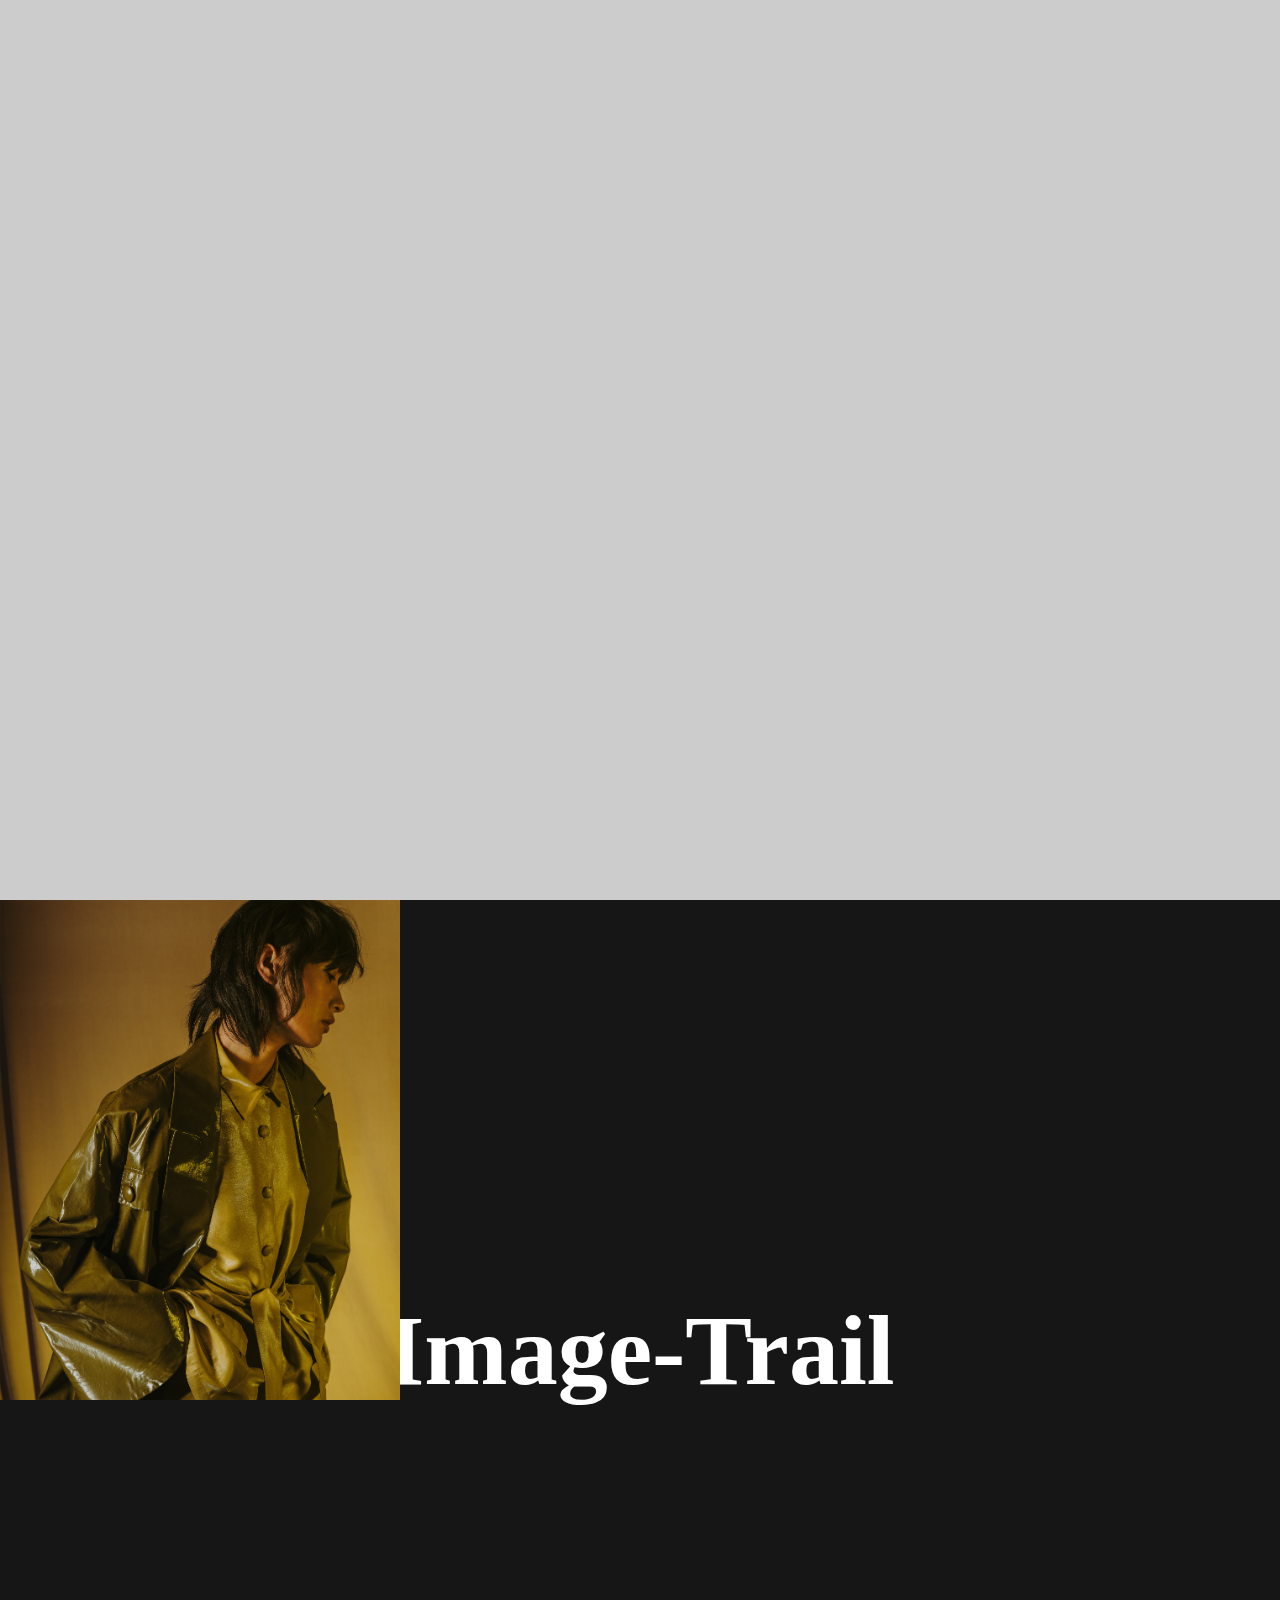
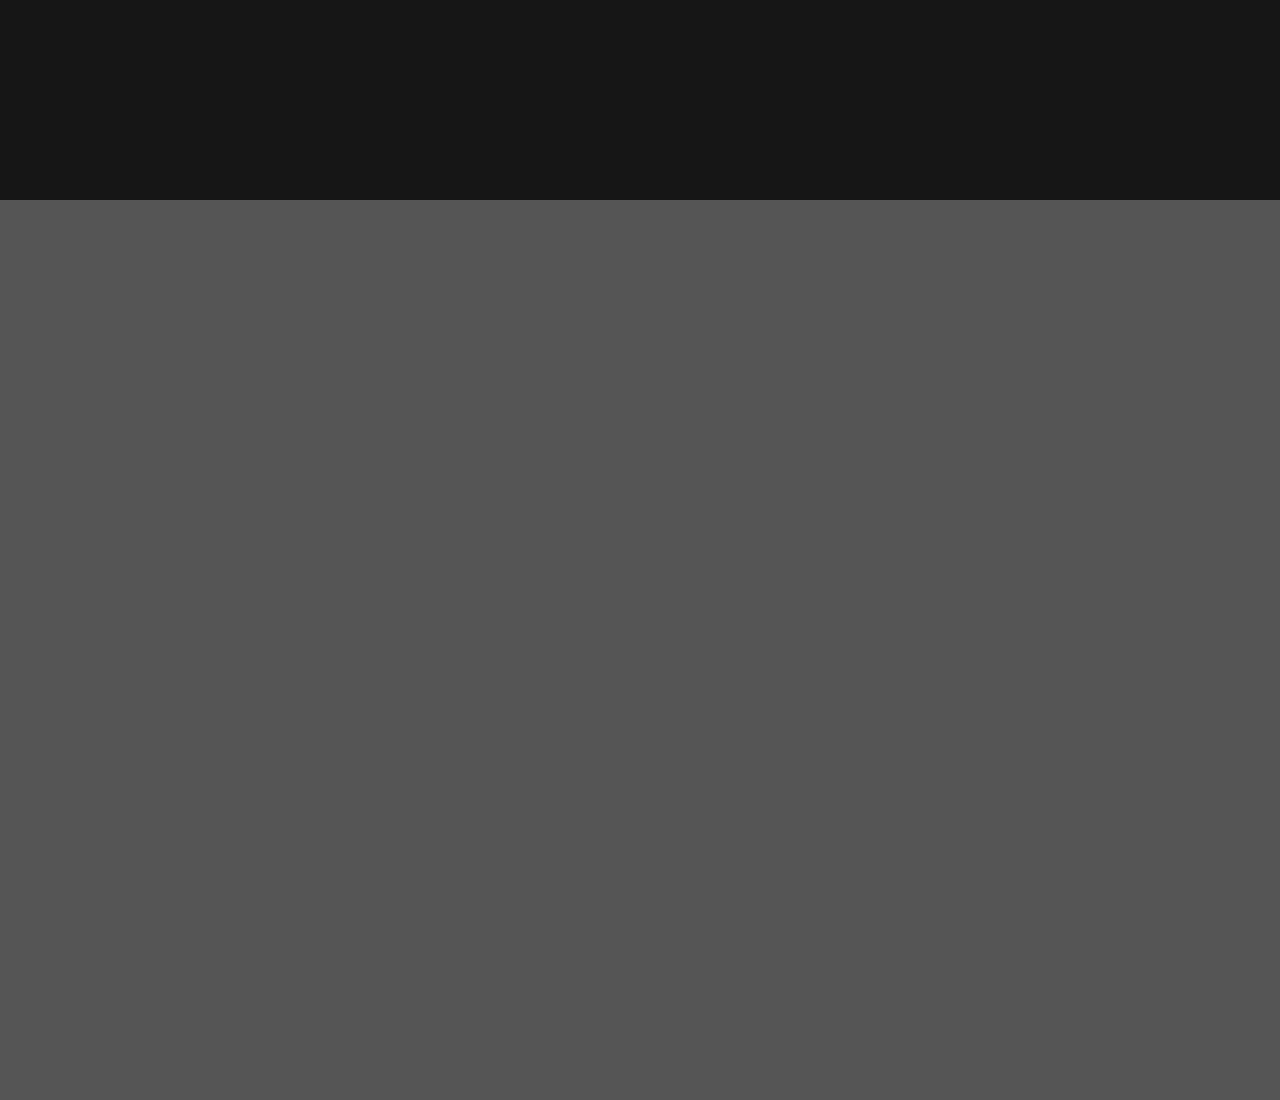
<file: 1imgtrail/index.html>
<!DOCTYPE html>
<html lang="en">
<head>
    <meta charset="UTF-8">
    <title>Document</title>
    <link rel="stylesheet" href="style.css">
</head>
<body>
    <div class="top" style="height:100vh; background:#ccc"></div>

    <div class="main">
        <h1>Image-Trail</h1>
        <div class="img img-1"></div>
        <div class="img img-2"></div>
        <div class="img img-3"></div>
        <div class="img img-4"></div>
        <div class="img img-5"></div>
    </div>

    <div class="top" style="height:100vh; background:#555"></div>
    <script>
        var img1=document.querySelector('.img-1'),
            img2=document.querySelector('.img-2'),
            img3=document.querySelector('.img-3'),
            img4=document.querySelector('.img-4'),
            img5=document.querySelector('.img-5'),
            main=document.querySelector('.main');
         
            main.addEventListener('mousemove',function(e){
                img1.setAttribute("style","top:"+ (e.clientY - 250) +"px; left: " + (e.clientX - 200) + "px"); 
                img2.setAttribute("style","top:"+ (e.clientY - 250) +"px; left: " + (e.clientX - 200) + "px"); 
                img3.setAttribute("style","top:"+ (e.clientY - 250) +"px; left: " + (e.clientX - 200) + "px"); 
                img4.setAttribute("style","top:"+ (e.clientY - 250) +"px; left: " + (e.clientX - 200) + "px"); 
                img5.setAttribute("style","top:"+ (e.clientY - 250) +"px; left: " + (e.clientX - 200) + "px"); 
                console.log(e.clientY) 
            })
    </script>
</body>
</html>
</file>
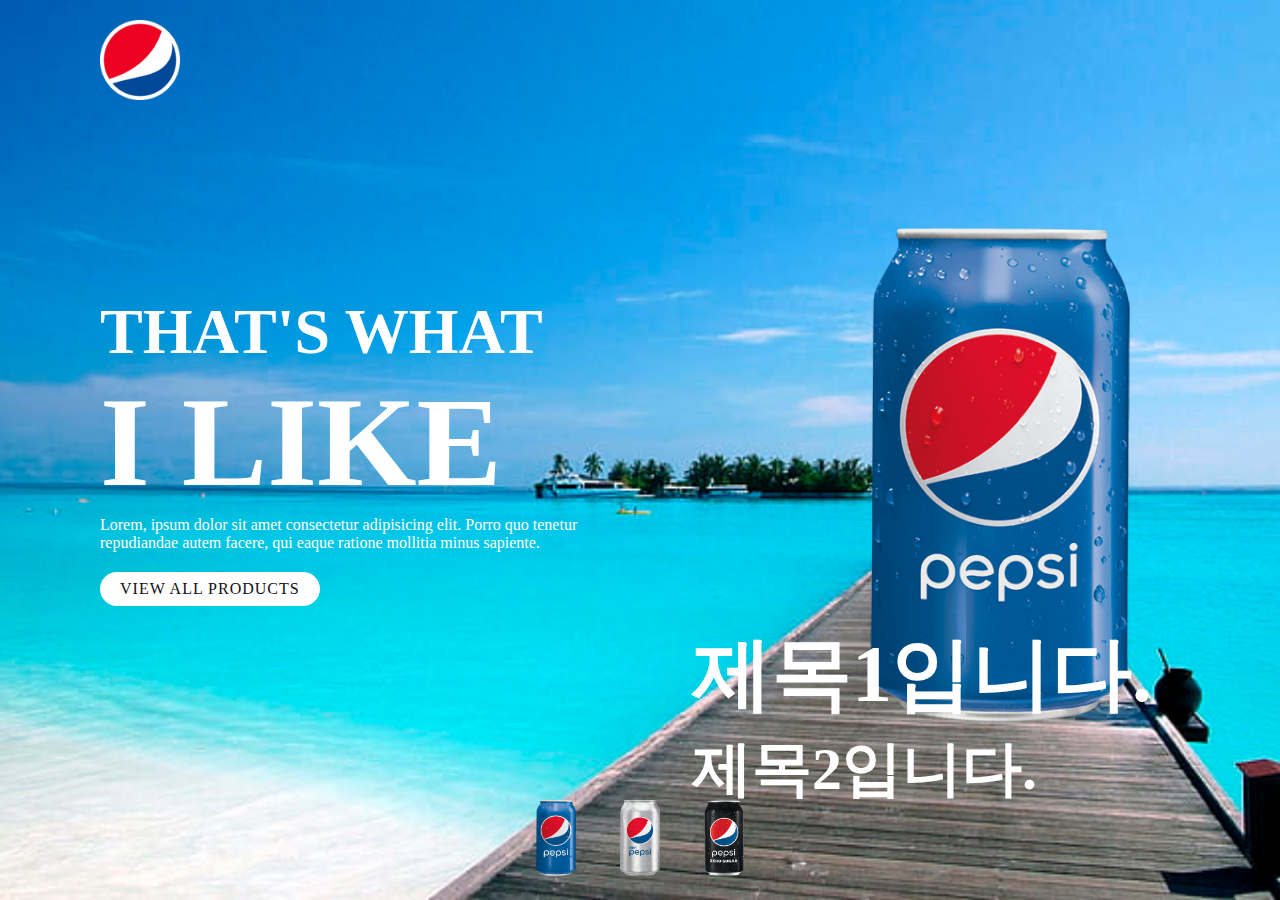
<file: 2pepsi/index.html>
<!DOCTYPE html>
<html lang="en">
<head>
    <meta charset="UTF-8">
    <title>Document</title>
    <link rel="stylesheet" href="style.css">
</head>
<body>
    <section class="sec">
        <header>
            <a href="#">
                <img src="img/logo.png" alt="logo">
            </a>
        </header>
        <div class="content">
            <div class="textBox">
                <h2>That's what <br>
                <span>I like</span>
                </h2>
                <p>Lorem, ipsum dolor sit amet consectetur 
                    adipisicing elit. Porro quo tenetur 
                    repudiandae autem facere, qui eaque 
                    ratione mollitia minus sapiente.</p>
                <a href="#">View All Products</a>
            </div><!-- //textBox -->
            <div class="imgBox">
                <img src="img/pepsi001.png" alt="pepsi" class="pepsi">
            </div><!-- //imgBox -->
            <div class="txt">
                <div class="text1">제목1입니다.</div>
                <div class="text2">제목2입니다.</div>
            </div><!-- //txt(제목) -->

            <ul class="thumb">
                <li><img src="img/pepsi001.png" alt="pepsi"
                    onclick="imgSlider('img/pepsi001.png');
                             changeBg('img/bg1.jpg');
                             changeText('제목1입니다.','제목2입니다.');
                             "
                    ></li>
                <li><img src="img/pepsi002.png" alt="pepsi"
                    onclick="imgSlider('img/pepsi002.png');
                             changeBg('img/bg2.jpg');
                             changeText('제목2입니다.','제목2-1입니다.');
                    "
                    ></li>
                <li><img src="img/pepsi003.png" alt="pepsi"
                    onclick="imgSlider('img/pepsi003.png');
                    changeBg('img/bg3.jpg');
                    changeText('제목3입니다.','제목3-1입니다.');
                    "
                    ></li>
            </ul>
        </div>
    </section>
    <script>
        function imgSlider(anything){
            document.querySelector('.pepsi').src=anything;
        }

        function changeBg(bg){
            var sec =document.querySelector('.sec');
            sec.style.backgroundImage='url(' + bg + ')';
        }

        function changeText(tx1, tx2){
            var txt1 = document.querySelector('.txt .text1');
            var txt2 = document.querySelector('.txt .text2');
            txt1.innerHTML=tx1;//글자를 입력하는 명령문(기존글자 사라짐)
            txt2.innerHTML=tx2;
        }
    </script>
</body>
</html>
</file>
<file: 1imgtrail/style.css>
@charset "UTF-8";
html,body{
    margin: 0; padding: 0;
    background: #161616;
}

.main{
    position: relative;
    height: 100vh; 
}

.main h1{
    margin: 0; padding: 0;
    color: #fff; font-size: 100px;
    position: absolute;
    left: 50%; top: 50%;
    transform: translate(-50%, -50%);

}
.main .img{
    position: absolute;
    width: 400px; height: 500px;
    background-size: cover;
    transition-timing-function:ease-out ;
}

.main .img-1{background: url(img/img-1.jpg)no-repeat;
    background-size: cover; transition-duration: 0.8s;}
.main .img-2{
    background: url(img/img-2.jpg)no-repeat;
    background-size: cover;transition-duration: 0.6s;}
.main .img-3{ background: url(img/img-3.jpg)no-repeat;
    background-size: cover;transition-duration: 0.4s;}
.main .img-4{ background: url(img/img-4.jpg)no-repeat;
    background-size: cover;transition-duration: 0.2s;}
.main .img-5{ background: url(img/img-5.jpg)no-repeat;
    background-size: cover;transition-duration: 0.05s;}
</file>
<file: 2pepsi/style.css>
@charset "UTF-8";
*{margin: 0; padding: 0;
box-sizing: border-box;}

.sec{position: relative;
    height: 100vh; 
    background: url(img/bg1.jpg)no-repeat center;
    background-size: cover;
    padding: 100px;
    display: flex;
    transition: 0.5s;
    
}

.sec header{
    position: absolute;
    top: 0; left: 0; width: 100%;
    padding:20px 100px
}
.sec header img{width: 80px;}

.content{ 
    width: 100%;
display: flex;    
align-items: center;
justify-content: space-between;
}
.content .textBox{
    width: 600px;
}
.content .textBox h2{color: #fff;
    font-size: 16px; 
    font-size: 4em; /* 1em ->16px; 4em -> 16*4px */
    font-weight: bold;
    text-transform: uppercase;

}
.content .textBox h2 span{font-size: 2em;}
.content .textBox p{color: #fff;}
.content .textBox a{
    display: inline-block;
    margin-top: 20px;
    color: #111;
    padding: 8px 20px;
    background: #fff;
    text-decoration: none;
    border-radius: 40px;
    font-weight: 500;
    letter-spacing: 1px;
    text-transform: uppercase;

}

.content .imgBox{width: 600px;
display: flex;justify-content: flex-end;
padding-right: 50px; padding-top: 50px;}
.content .imgBox .pepsi{width: 260px; transition: 0.3s;}

.content .txt{
    position: absolute;
    right: 10%; bottom: 10%;

}
.content .txt .text1{color: #fff; 
    font-size: 80px;
font-weight: bold;}
.content .txt .text2{
    color: #fff; 
    font-size: 60px;
    font-weight: bold;
}

.content .thumb{position: absolute; 
    left: 50%;
     transform: translateX(-50%);
    bottom: 20px;
    }
.content .thumb li{list-style: none; display: inline-block;
margin: 0 20px; transition: 0.5s;
}
.content .thumb li:hover{
    transform: translateY(-15px);
}
.content .thumb li img{width: 40px;}
</file>
